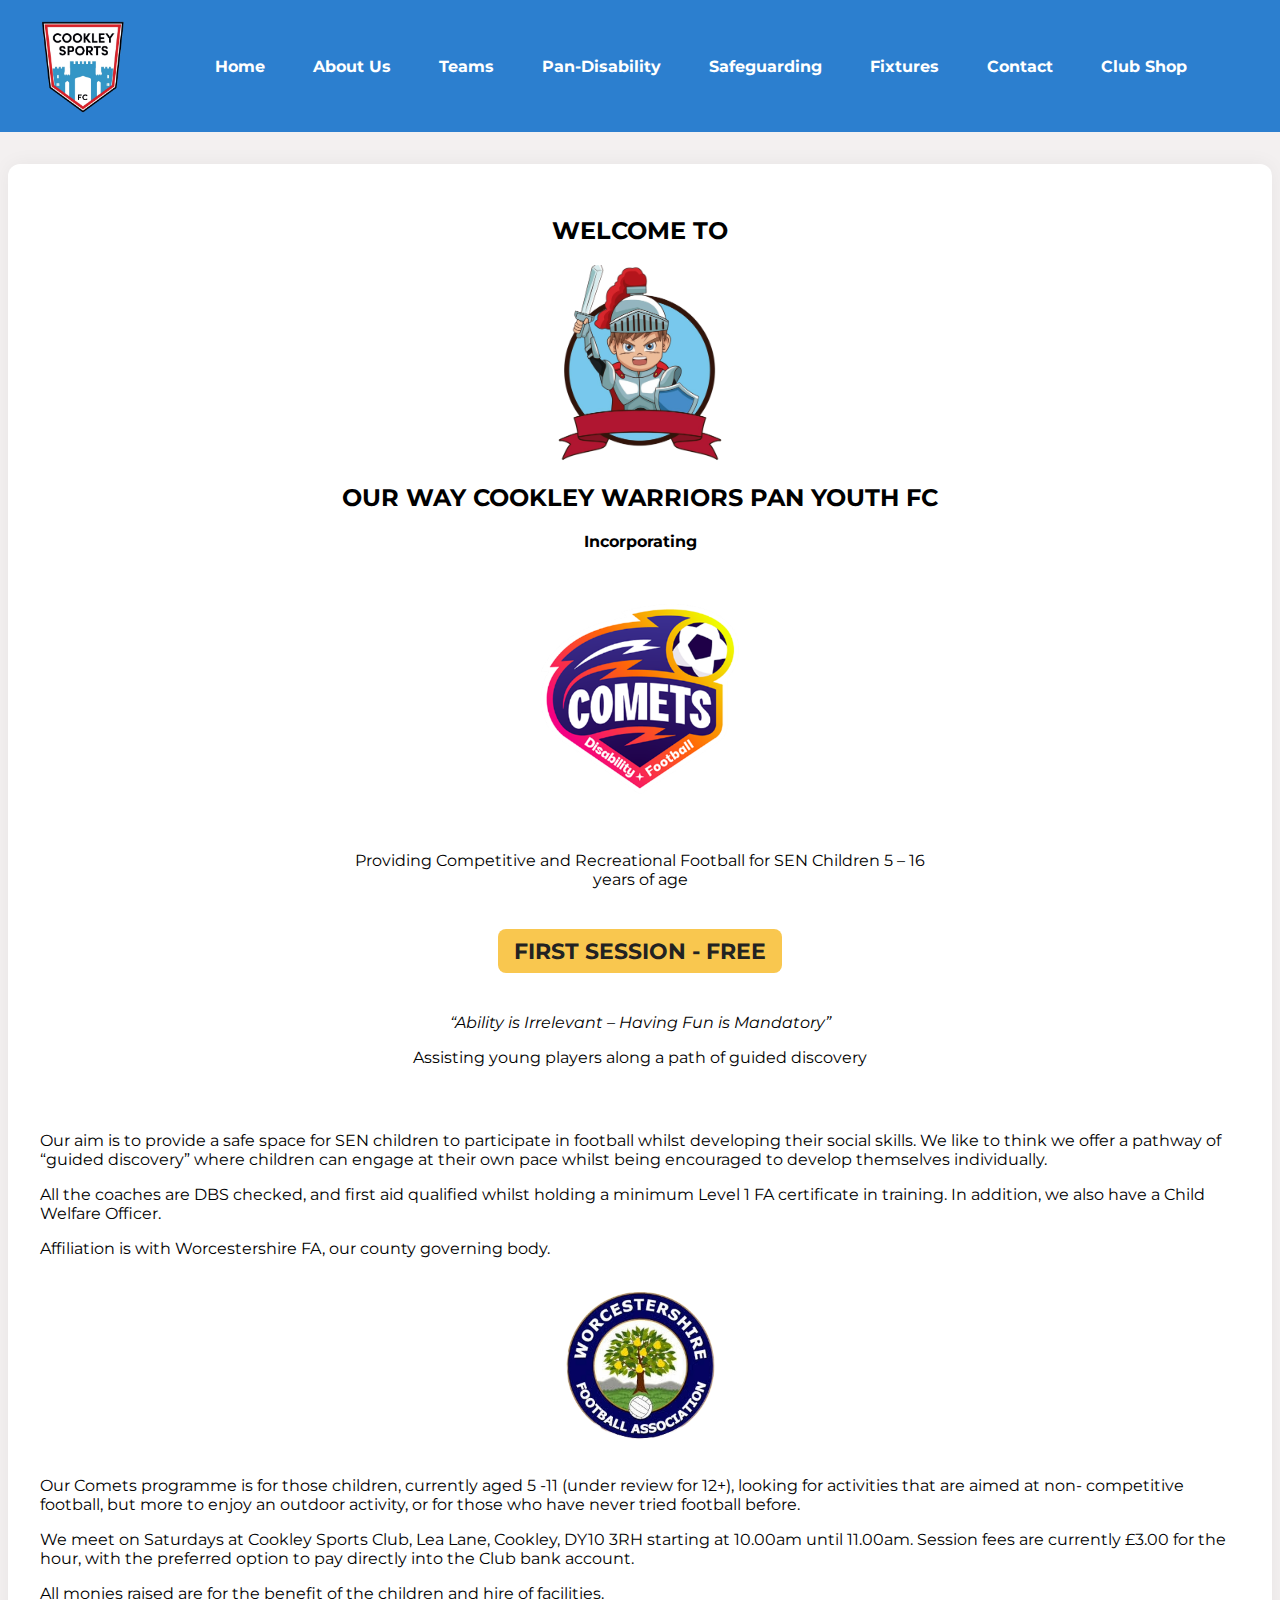
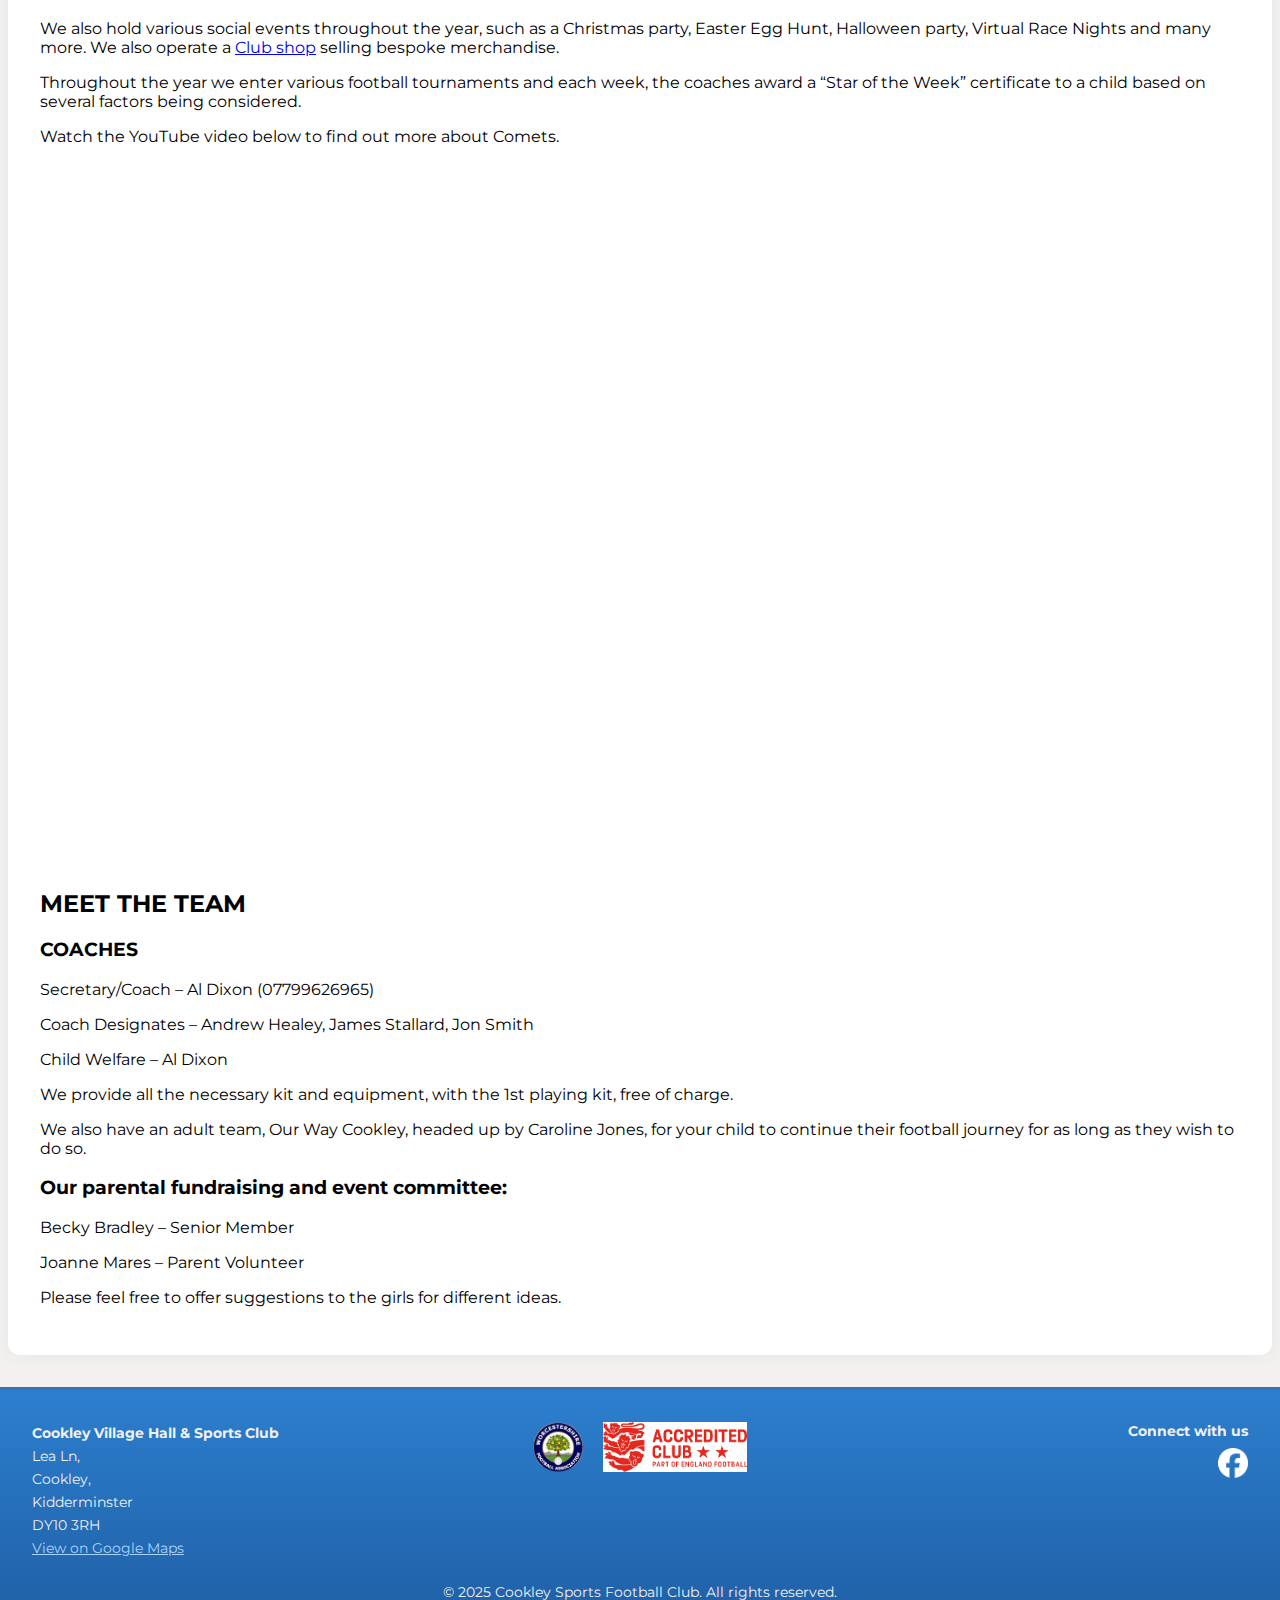
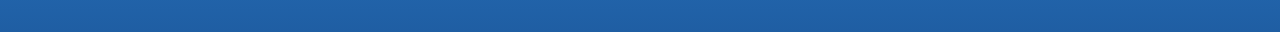
<file: pan-disability/index.html>
<!DOCTYPE html>
<html lang="en">

<head>
  <meta charset="UTF-8" />
  <meta name="viewport" content="width=device-width, initial-scale=1" />
  <title>Our Way Cookley Warriors PAN Youth FC – Cookley Sports FC</title>
  <link href="https://fonts.googleapis.com/css2?family=Montserrat:wght@400;700&display=swap" rel="stylesheet" />
  <link rel="stylesheet" href="/css/styles.css" />

  <!-- Favicon base -->
  <link rel="icon" type="image/x-icon" href="/images/">

  <!-- PNG favicons -->
  <link rel="icon" type="image/png" sizes="32x32" href="/images/favicon-32x32.png">
  <link rel="icon" type="image/png" sizes="16x16" href="/images/favicon-16x16.png">

  <!-- Apple and Android -->
  <link rel="apple-touch-icon" sizes="180x180" href="/images/apple-touch-icon.png">
  <link rel="icon" type="image/png" sizes="192x192" href="/images/android-chrome-192x192.png">
</head>

<body>

  <!-- Header with badge and nav -->
  <header class="site-header">
    <div class="header-content">
      <img src="/images/clubbadgetransparent.png" alt="Cookley Sports FC Badge" class="club-logo" />

      <!-- Hamburger menu toggle for mobile -->
      <input type="checkbox" id="menu-toggle" class="menu-toggle" />
      <label for="menu-toggle" class="menu-icon">
        &#9776; <!-- Unicode hamburger icon -->
      </label>

      <nav class="main-nav">
        <a href="/">Home</a>
        <a href="/#about">About Us</a>

        <div class="dropdown">
          <a href="/#teams">Teams</a>
          <div class="dropdown-content">
            <a href="/teams/u10/villa/">U10 Villa</a>
            <a href="/teams/u11/hornets/">U11 Hornets</a>
          </div>
        </div>

        <a href="/pan-disability/">Pan-Disability</a>
        <a href="/safeguarding/">Safeguarding</a>
        <a href="/#fixtures">Fixtures</a>
        <a href="/#contact">Contact</a>
        <a href="https://cookleysportsfc.mgsportswear.co.uk/" target="_blank" rel="noopener noreferrer">Club Shop</a>
      </nav>
    </div>
  </header>

  <main class="content pan-page-layout">

    <section class="section pan-intro" style="text-align: center; max-width: 600px; margin: 0 auto;">
      <h2>WELCOME TO</h2>
      <img src="/images/Warrior-Logo.gif" alt="Cookley Warriors Logo"
        style="display: block; margin: 1rem auto; max-width: 200px; height: auto;" />
      <h2>OUR WAY COOKLEY WARRIORS PAN YOUTH FC</h2>
      <p><strong>Incorporating</strong></p>
      <a href="https://www.englandfootball.com/play/Disability-Football/Comets" target="_blank"
        rel="noopener noreferrer">
        <img src="/images/comets.png" alt="Comets Logo" style="max-width: 250px; height: auto; margin: 1rem auto;" />
      </a>
      <p>Providing Competitive and Recreational Football for SEN Children 5 – 16 years of age</p>
      <p
        style="font-size: 1.4rem; font-weight: 700; background-color: #f9c74f; color: #222; padding: 0.5rem 1rem; border-radius: 8px; display: inline-block; margin: 1.5rem 0;">
        FIRST SESSION - FREE
      </p>
      <blockquote style="font-style: italic; margin: 1rem 0;">“Ability is Irrelevant – Having Fun is Mandatory”
      </blockquote>
      <p>Assisting young players along a path of guided discovery</p>
    </section>



    <section class="section pan-description">
      <p style="text-align: center;">

      </p>

      <p>Our aim is to provide a safe space for SEN children to participate in football whilst developing their social
        skills. We like to think we offer a pathway of “guided discovery” where children can engage at their own pace
        whilst being encouraged to develop themselves individually.</p>

      <p>All the coaches are DBS checked, and first aid qualified whilst holding a minimum Level 1 FA certificate in
        training. In addition, we also have a Child Welfare Officer.</p>

      <p>Affiliation is with Worcestershire FA, our county governing body.</p>
      <p style="text-align: center;">
        <img src="/images/worcesterfalogo.png" alt="Worcestershire FA Logo"
          style="max-width: 150px; height: auto; margin: 1rem auto;" />
      </p>

      <p>Our Comets programme is for those children, currently aged 5 -11 (under review for 12+), looking for activities
        that are aimed at non- competitive football, but more to enjoy an outdoor activity, or for those who have never
        tried football before.</p>

      <p>We meet on Saturdays at Cookley Sports Club, Lea Lane, Cookley, DY10 3RH starting at 10.00am until 11.00am.
        Session fees are currently £3.00 for the hour, with the preferred option to pay directly into the Club bank
        account.</p>

      <p>All monies raised are for the benefit of the children and hire of facilities.</p>

      <p>We also hold various social events throughout the year, such as a Christmas party, Easter Egg Hunt, Halloween
        party, Virtual Race Nights and many more. We also operate a
        <a href="https://cookleysportsfc.mgsportswear.co.uk/" target="_blank" rel="noopener noreferrer">Club shop</a>
        selling bespoke merchandise.
      </p>

      <p>Throughout the year we enter various football tournaments and each week, the coaches award a “Star of the Week”
        certificate to a child based on several factors being considered.</p>

      <p>Watch the YouTube video below to find out more about Comets.</p>

      <div
        style="position: relative; padding-bottom: 56.25%; height: 0; overflow: hidden; max-width: 100%; margin: 0 auto;">
        <iframe src="https://www.youtube.com/embed/XDrYmK62Dts" title="Blast off with Comets"
          style="position: absolute; top: 0; left: 0; width: 100%; height: 100%; border: none;"
          allow="accelerometer; autoplay; clipboard-write; encrypted-media; gyroscope; picture-in-picture"
          allowfullscreen>
        </iframe>
      </div>
    </section>


    <section class="section pan-team">
      <h2>MEET THE TEAM</h2>
      <div class="team-fundraising-container">
        <div class="meet-the-team">
          <h3>COACHES</h3>
          <p>Secretary/Coach – Al Dixon (07799626965)</p>
          <p>Coach Designates – Andrew Healey, James Stallard, Jon Smith</p>
          <p>Child Welfare – Al Dixon</p>
          <p>We provide all the necessary kit and equipment, with the 1st playing kit, free of charge.</p>
          <p>We also have an adult team, Our Way Cookley, headed up by Caroline Jones, for your child to continue their
            football journey for as long as they wish to do so.</p>
        </div>

        <div class="fundraising-committee">
          <h3>Our parental fundraising and event committee:</h3>
          <p>Becky Bradley – Senior Member</p>
          <p>Joanne Mares – Parent Volunteer</p>
          <p>Please feel free to offer suggestions to the girls for different ideas.</p>
        </div>
      </div>
    </section>

  </main>

  <footer>
    <div class="footer-row">
      <div class="footer-left">
        <address>
          <strong>Cookley Village Hall & Sports Club</strong><br />
          Lea Ln,<br />
          Cookley,<br />
          Kidderminster<br />
          DY10 3RH<br />
          <a href="https://www.google.com/maps/place/COOKLEY+VILLAGE+HALL+%26+SPORTS+CLUB" target="_blank">View on
            Google Maps</a>
        </address>
      </div>
      <div class="footer-center">
        <a href="#"><img src="/images/worcesterfalogo.png" alt="Worcester FA Logo" /></a>
        <a href="#"><img src="/images/2staraccred.png" alt="FA Accreditation" /></a>
      </div>
      <div class="footer-right">
        <span>Connect with us</span>
        <a href="https://www.facebook.com/CookleySportsFootballClub/" target="_blank">
          <img src="/images/Facebook_Logo_Secondary.png" alt="Facebook Icon" />
        </a>
      </div>
    </div>
    <div class="footer-bottom" style="text-align: center;">
      &copy; 2025 Cookley Sports Football Club. All rights reserved.
    </div>
  </footer>

  <script>
    document.addEventListener('DOMContentLoaded', () => {
      // Toggle dropdowns on mobile
      document.querySelectorAll('.dropdown > a').forEach(link => {
        link.addEventListener('click', e => {
          if (window.innerWidth < 768) {
            e.preventDefault();
            const dropdown = link.parentElement;

            // Close other open dropdowns
            document.querySelectorAll('.dropdown').forEach(d => {
              if (d !== dropdown) d.classList.remove('open');
            });

            // Toggle this one
            dropdown.classList.toggle('open');
          }
        });
      });

      // Close dropdown if clicking outside
      document.addEventListener('click', e => {
        if (window.innerWidth < 768 && !e.target.closest('.dropdown')) {
          document.querySelectorAll('.dropdown.open').forEach(dropdown => {
            dropdown.classList.remove('open');
          });
        }
      });
    });
  </script>


</body>

</html>
</file>
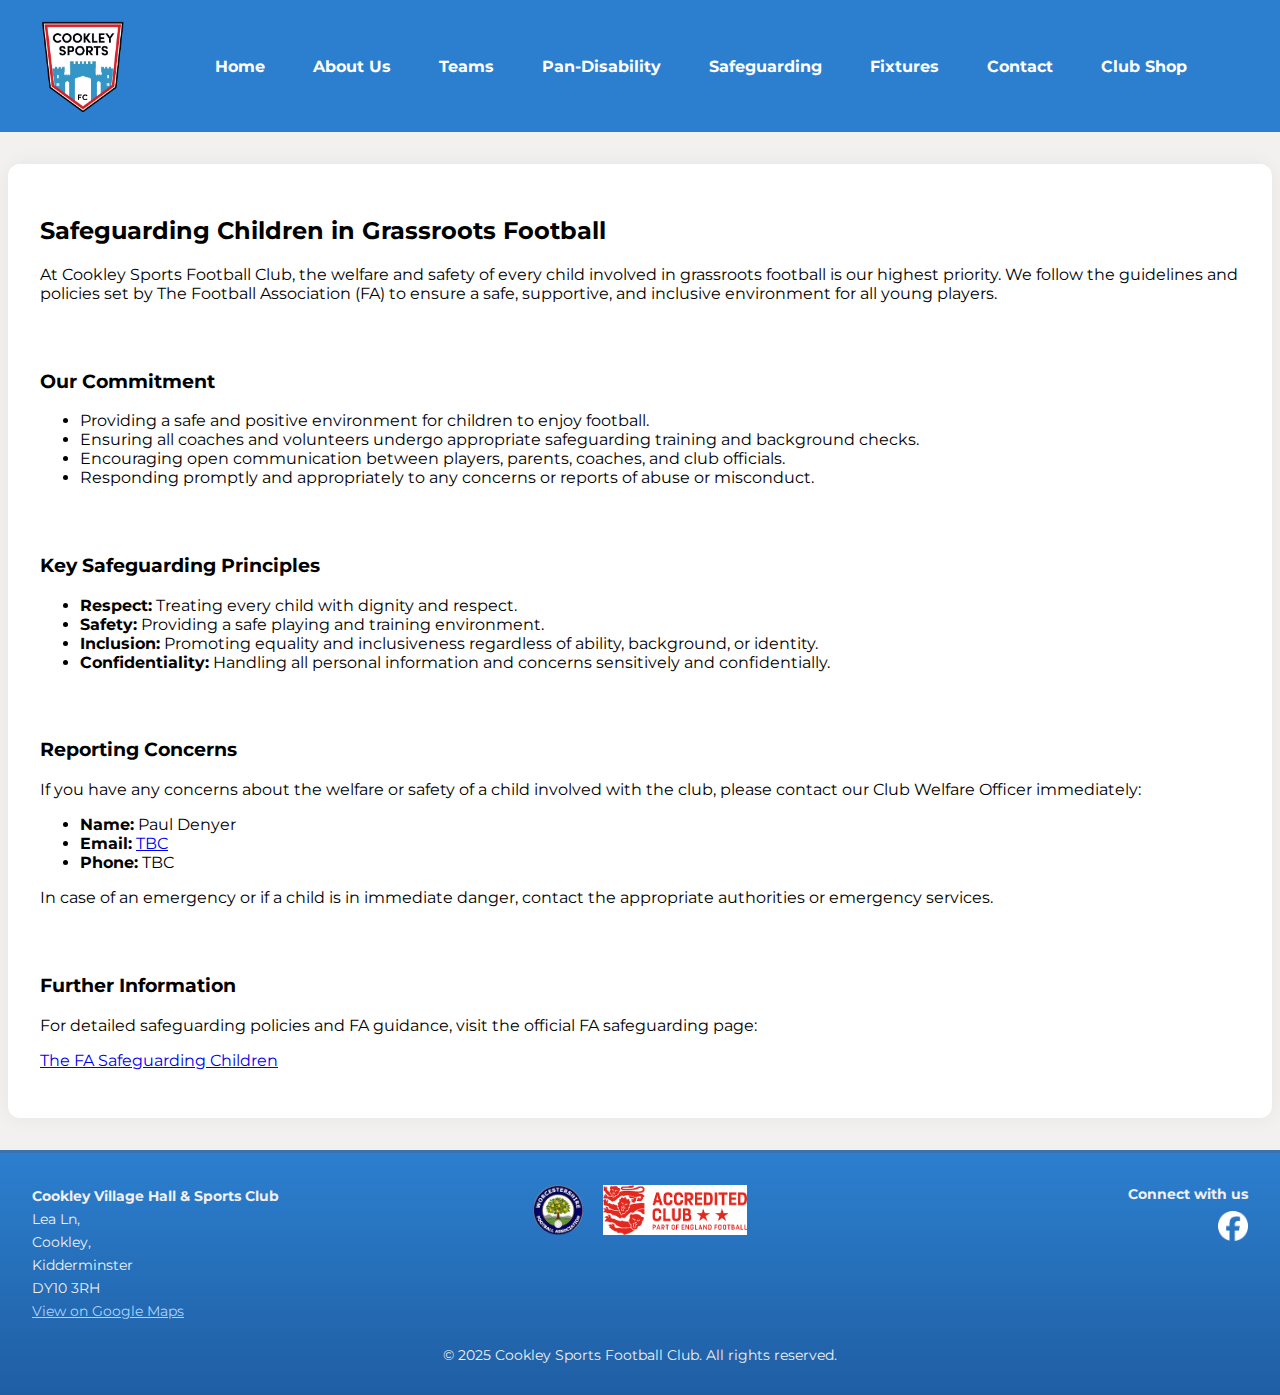
<file: safeguarding/index.html>
<!DOCTYPE html>
<html lang="en">

<head>
  <meta charset="UTF-8" />
  <meta name="viewport" content="width=device-width, initial-scale=1" />
  <title>Safeguarding – Cookley Sports FC</title>
  <link href="https://fonts.googleapis.com/css2?family=Montserrat:wght@400;700&display=swap" rel="stylesheet" />
  <link rel="stylesheet" href="/css/styles.css" />

  <!-- Favicon base -->
  <link rel="icon" type="image/x-icon" href="/images/">

  <!-- PNG favicons -->
  <link rel="icon" type="image/png" sizes="32x32" href="/images/favicon-32x32.png">
  <link rel="icon" type="image/png" sizes="16x16" href="/images/favicon-16x16.png">

  <!-- Apple and Android -->
  <link rel="apple-touch-icon" sizes="180x180" href="/images/apple-touch-icon.png">
  <link rel="icon" type="image/png" sizes="192x192" href="/images/android-chrome-192x192.png">
</head>

<body>

  <!-- Header with badge and nav -->
  <header class="site-header">
    <div class="header-content">
      <img src="/images/clubbadgetransparent.png" alt="Cookley Sports FC Badge" class="club-logo" />
      <nav class="main-nav">
        <a href="/">Home</a>
        <a href="/#about">About Us</a>
        <div class="dropdown">
          <a href="/#teams">Teams</a>
          <div class="dropdown-content">
            <a href="/teams/u10/villa/">U10 Villa</a>
            <a href="/teams/u11/hornets/">U11 Hornets</a>
          </div>
        </div>
        <a href="/pan-disability/">Pan-Disability</a>
        <a href="/safeguarding/">Safeguarding</a>
        <a href="/#fixtures">Fixtures</a>
        <a href="/#contact">Contact</a>
        <a href="https://cookleysportsfc.mgsportswear.co.uk/" target="_blank" rel="noopener noreferrer">Club Shop</a>
      </nav>
    </div>
  </header>
  <main class="content team-page-layout">
    <section class="section">
      <h2>Safeguarding Children in Grassroots Football</h2>
      <p>At Cookley Sports Football Club, the welfare and safety of every child involved in grassroots football is our
        highest priority. We follow the guidelines and policies set by The Football Association (FA) to ensure a safe,
        supportive, and inclusive environment for all young players.</p>
    </section>

    <section class="section">
      <h3>Our Commitment</h3>
      <ul>
        <li>Providing a safe and positive environment for children to enjoy football.</li>
        <li>Ensuring all coaches and volunteers undergo appropriate safeguarding training and background checks.</li>
        <li>Encouraging open communication between players, parents, coaches, and club officials.</li>
        <li>Responding promptly and appropriately to any concerns or reports of abuse or misconduct.</li>
      </ul>
    </section>

    <section class="section">
      <h3>Key Safeguarding Principles</h3>
      <ul>
        <li><strong>Respect:</strong> Treating every child with dignity and respect.</li>
        <li><strong>Safety:</strong> Providing a safe playing and training environment.</li>
        <li><strong>Inclusion:</strong> Promoting equality and inclusiveness regardless of ability, background, or
          identity.</li>
        <li><strong>Confidentiality:</strong> Handling all personal information and concerns sensitively and
          confidentially.</li>
      </ul>
    </section>

    <section class="section">
      <h3>Reporting Concerns</h3>
      <p>If you have any concerns about the welfare or safety of a child involved with the club, please contact our Club
        Welfare Officer immediately:</p>
      <ul>
        <li><strong>Name:</strong> Paul Denyer</li>
        <li><strong>Email:</strong> <a href="mailto:tbc">TBC</a></li>
        <li><strong>Phone:</strong> TBC</li>
      </ul>
      <p>In case of an emergency or if a child is in immediate danger, contact the appropriate authorities or emergency
        services.</p>
    </section>

    <section class="section">
      <h3>Further Information</h3>
      <p>For detailed safeguarding policies and FA guidance, visit the official FA safeguarding page:</p>
      <p><a href="https://www.thefa.com/football-rules-governance/safeguarding" target="_blank"
          rel="noopener noreferrer">The FA Safeguarding Children</a></p>
    </section>
  </main>

  <footer>
    <div class="footer-row">
      <div class="footer-left">
        <address>
          <strong>Cookley Village Hall & Sports Club</strong><br />
          Lea Ln,<br />
          Cookley,<br />
          Kidderminster<br />
          DY10 3RH<br />
          <a href="https://www.google.com/maps/place/COOKLEY+VILLAGE+HALL+%26+SPORTS+CLUB" target="_blank">View on
            Google Maps</a>
        </address>
      </div>
      <div class="footer-center">
        <a href="#"><img src="/images/worcesterfalogo.png" alt="Worcester FA Logo" /></a>
        <a href="#"><img src="/images/2staraccred.png" alt="FA Accreditation" /></a>
      </div>
      <div class="footer-right">
        <span>Connect with us</span>
        <a href="https://www.facebook.com/CookleySportsFootballClub/" target="_blank">
          <img src="/images/Facebook_Logo_Secondary.png" alt="Facebook Icon" />
        </a>
      </div>
    </div>
    <div class="footer-bottom">
      &copy; 2025 Cookley Sports Football Club. All rights reserved.
    </div>
  </footer>

</body>

</html>
</file>
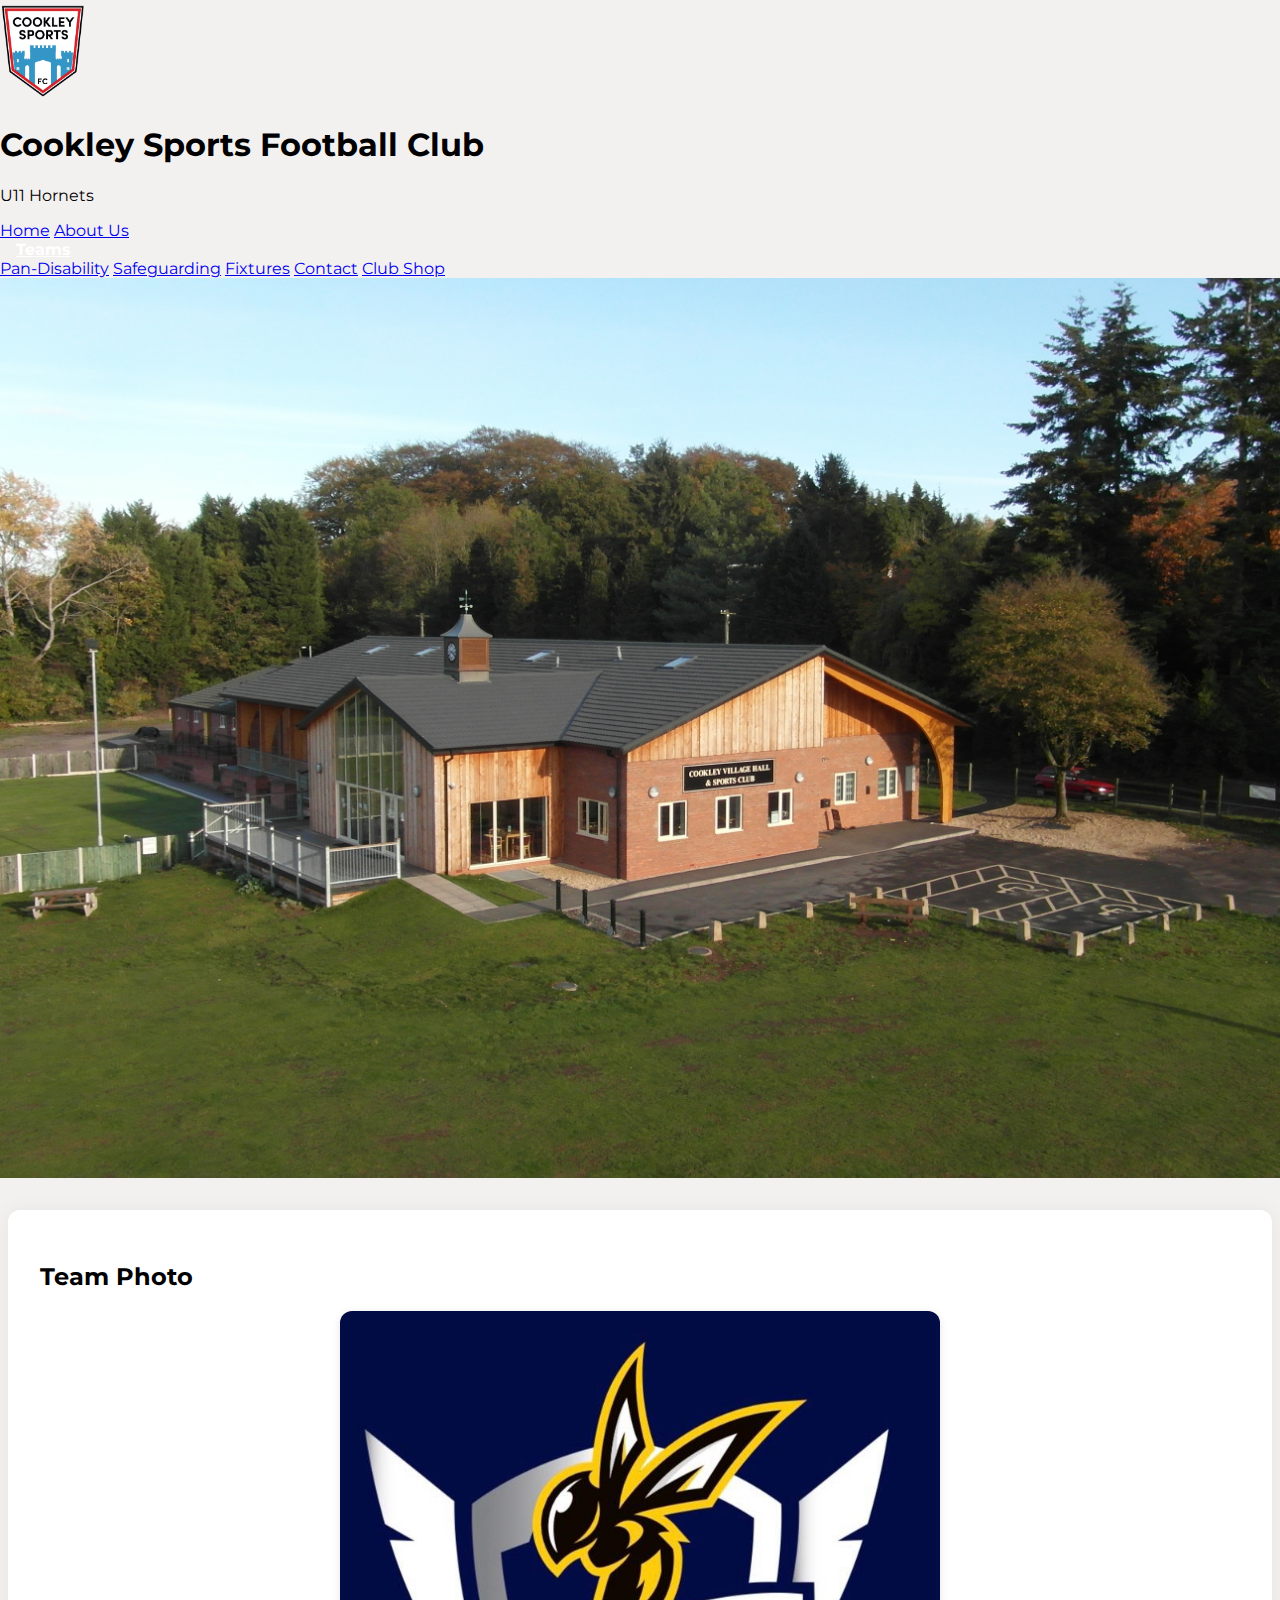
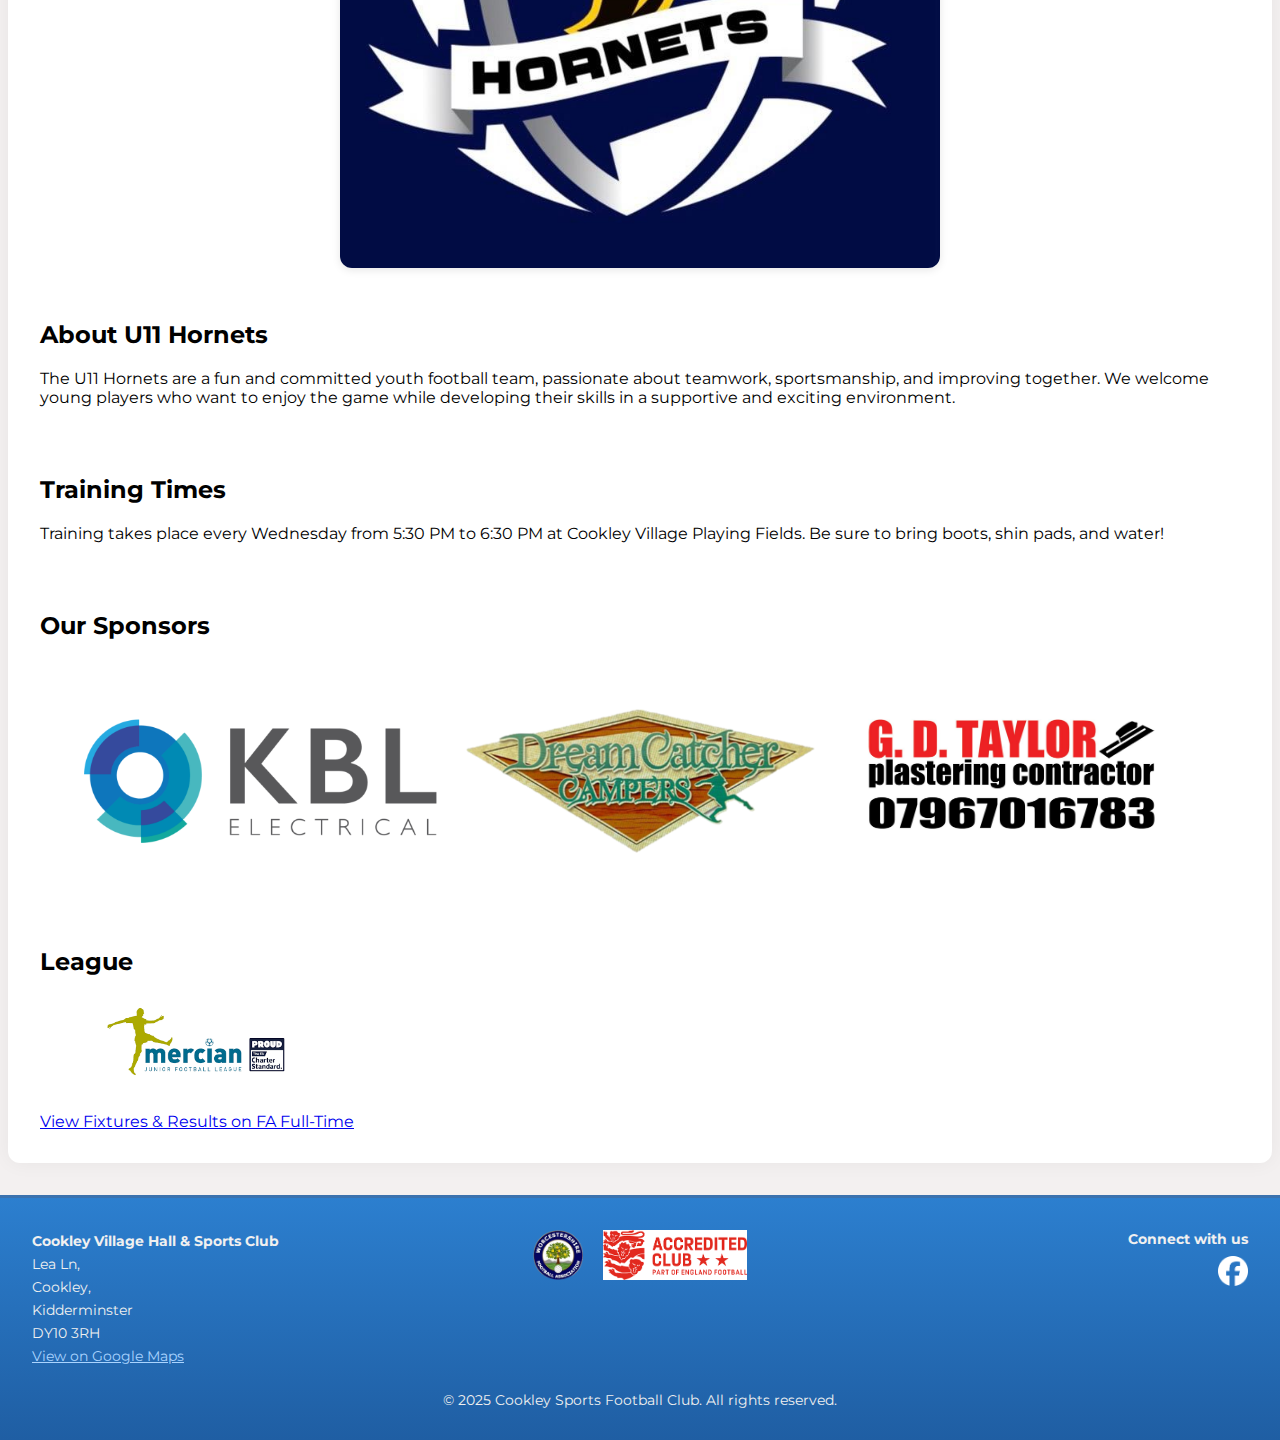
<file: teams/u11/hornets/index.html>
<!DOCTYPE html>
<html lang="en">

<head>
  <meta charset="UTF-8" />
  <meta name="viewport" content="width=device-width, initial-scale=1" />
  <title>U11 Hornets – Cookley Sports FC</title>
  <link href="https://fonts.googleapis.com/css2?family=Montserrat:wght@400;700&display=swap" rel="stylesheet" />
  <link rel="stylesheet" href="/css/styles.css" />

  <!-- Favicon base -->
  <link rel="icon" type="/image/x-icon" href="/images/">

  <!-- PNG favicons -->
  <link rel="icon" type="image/png" sizes="32x32" href="/images/favicon-32x32.png">
  <link rel="icon" type="image/png" sizes="16x16" href="/images/favicon-16x16.png">

  <!-- Apple and Android -->
  <link rel="apple-touch-icon" sizes="180x180" href="/images/apple-touch-icon.png">
  <link rel="icon" type="image/png" sizes="192x192" href="/images/android-chrome-192x192.png">
</head>

<body>

  <header>
    <img src="/images/clubbadgetransparent.png" alt="Cookley Sports FC Badge" class="club-logo" />
    <div class="header-text">
      <h1>Cookley Sports Football Club</h1>
      <p>U11 Hornets</p>
    </div>
  </header>



  <nav>
    <a href="/">Home</a>
    <a href="/#about">About Us</a>

    <div class="dropdown">
      <a href="/#teams">Teams</a>
      <div class="dropdown-content">
        <!-- Updated clean URLs -->
        <a href="/teams/u10/villa/">U10 Villa</a>
        <a href="/teams/u11/hornets/">U11 Hornets</a>
      </div>
    </div>

    <!-- More updated clean URLs -->
    <a href="/pan-disability/">Pan-Disability</a>
    <a href="/safeguarding/">Safeguarding</a>

    <a href="/#fixtures">Fixtures</a>
    <a href="/#contact">Contact</a>
    <a href="https://cookleysportsfc.mgsportswear.co.uk/" target="_blank" rel="noopener noreferrer">Club Shop</a>
  </nav>

  <img src="/images/clubhouse.jpg" alt="Clubhouse Banner" class="banner-image" />

  <main class="content team-page-layout">
    <section class="section team-photo">
      <h2>Team Photo</h2>
      <img src="/images/hornets-badge.png" alt="U11 Hornets Team Photo" />
    </section>

    <section class="section">
      <h2>About U11 Hornets</h2>
      <p>The U11 Hornets are a fun and committed youth football team, passionate about teamwork, sportsmanship, and
        improving together. We welcome young players who want to enjoy the game while developing their skills in a
        supportive and exciting environment.</p>
    </section>

    <section class="section">
      <h2>Training Times</h2>
      <p>Training takes place every Wednesday from 5:30 PM to 6:30 PM at Cookley Village Playing Fields. Be sure to
        bring boots, shin pads, and water!</p>
    </section>

    <section class="section">
      <h2>Our Sponsors</h2>
      <div class="sponsors">
        <a href="https://kblelectrical.co.uk/" target="_blank" rel="noopener noreferrer"
          title="KBL Electrical Sponsor Website">
          <img src="/images/KBL_highres-1024x376.png" alt="KBL Electrical Sponsor Logo">
        </a>
        <a href="https://www.dreamcatchercampers.co.uk/" target="_blank" rel="noopener noreferrer"
          title="Dreamcatcher Campers Sponsor Website">
          <img src="/images/dreamcatcherlogo.png" alt="Dreamcatcher Campers Sponsor Logo">
        </a>
        <a href="https://www.facebook.com/gdtaylorplastering" target="_blank" rel="noopener noreferrer"
          title="Gary Taylor Plastering Sponsor Website">
          <img src="/images/garyplastering.png" alt="Gary Taylor Plastering Sponsor Logo" />
        </a>
      </div>
    </section>

    <section class="section">
      <h2>League</h2>
      <img src="/images/mercianlogo.png" alt="Mercian Junior League Logo"
        style="max-height: 100px; margin: 0 auto 1rem; display: block;" />
      <div style="text-align: center;">
        <a href="https://fulltime.thefa.com/index.html?selectedSeason=858361714&selectedFixtureGroupAgeGroup=0&selectedDivision=191111708&selectedCompetition=0"
          target="_blank" rel="noopener noreferrer" style="text-decoration: underline;">
          View Fixtures & Results on FA Full-Time
        </a>
      </div>
    </section>

  </main>

  <footer>
    <div class="footer-row">
      <div class="footer-left">
        <address>
          <strong>Cookley Village Hall & Sports Club</strong><br />
          Lea Ln,<br />
          Cookley,<br />
          Kidderminster<br />
          DY10 3RH<br />
          <a href="https://www.google.com/maps/place/COOKLEY+VILLAGE+HALL+%26+SPORTS+CLUB" target="_blank">View on
            Google Maps</a>
        </address>
      </div>
      <div class="footer-center">
        <a href="#"><img src="/images/worcesterfalogo.png" alt="Worcester FA Logo" /></a>
        <a href="#"><img src="/images/2staraccred.png" alt="FA Accreditation" /></a>
      </div>
      <div class="footer-right">
        <span>Connect with us</span>
        <a href="https://www.facebook.com/CookleySportsFootballClub/" target="_blank">
          <img src="/images/Facebook_Logo_Secondary.png" alt="Facebook Icon" />
        </a>
      </div>
    </div>
    <div class="footer-bottom">
      &copy; 2025 Cookley Sports Football Club. All rights reserved.
    </div>
  </footer>

</body>

</html>
</file>
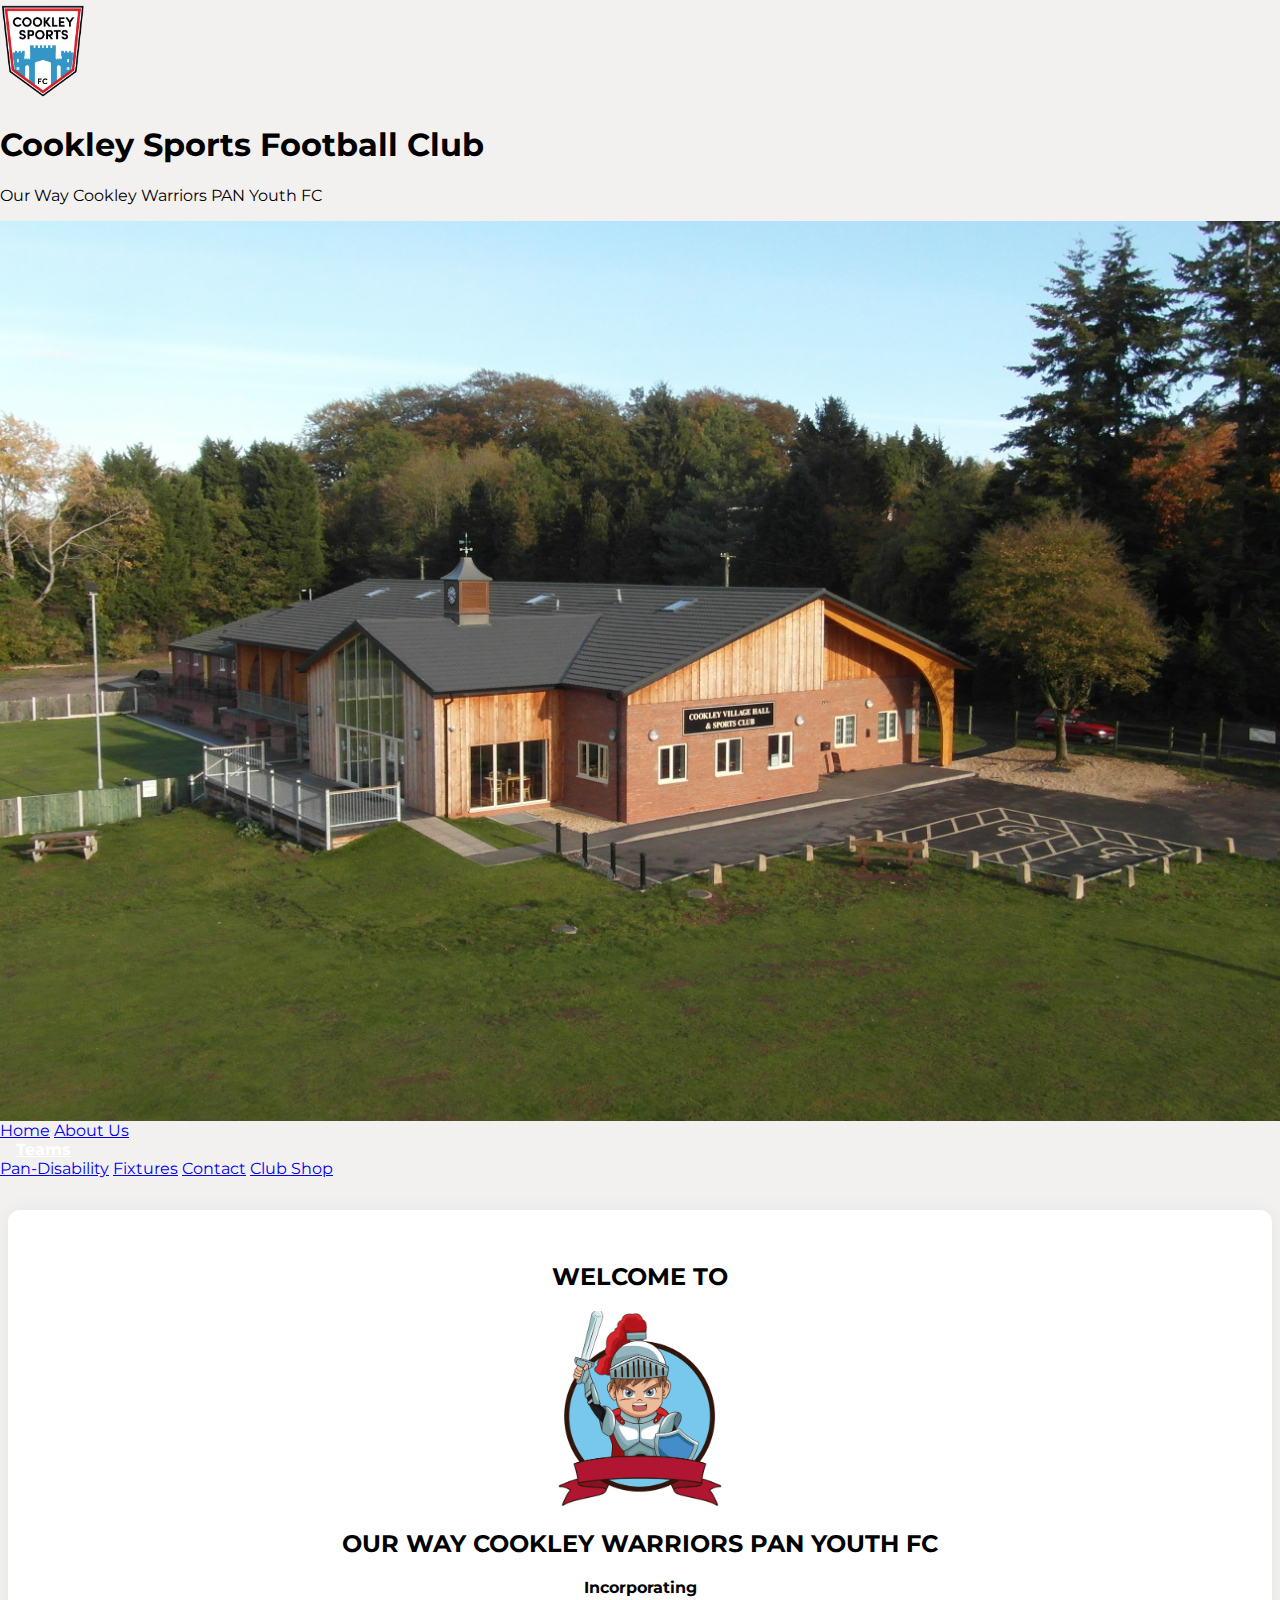
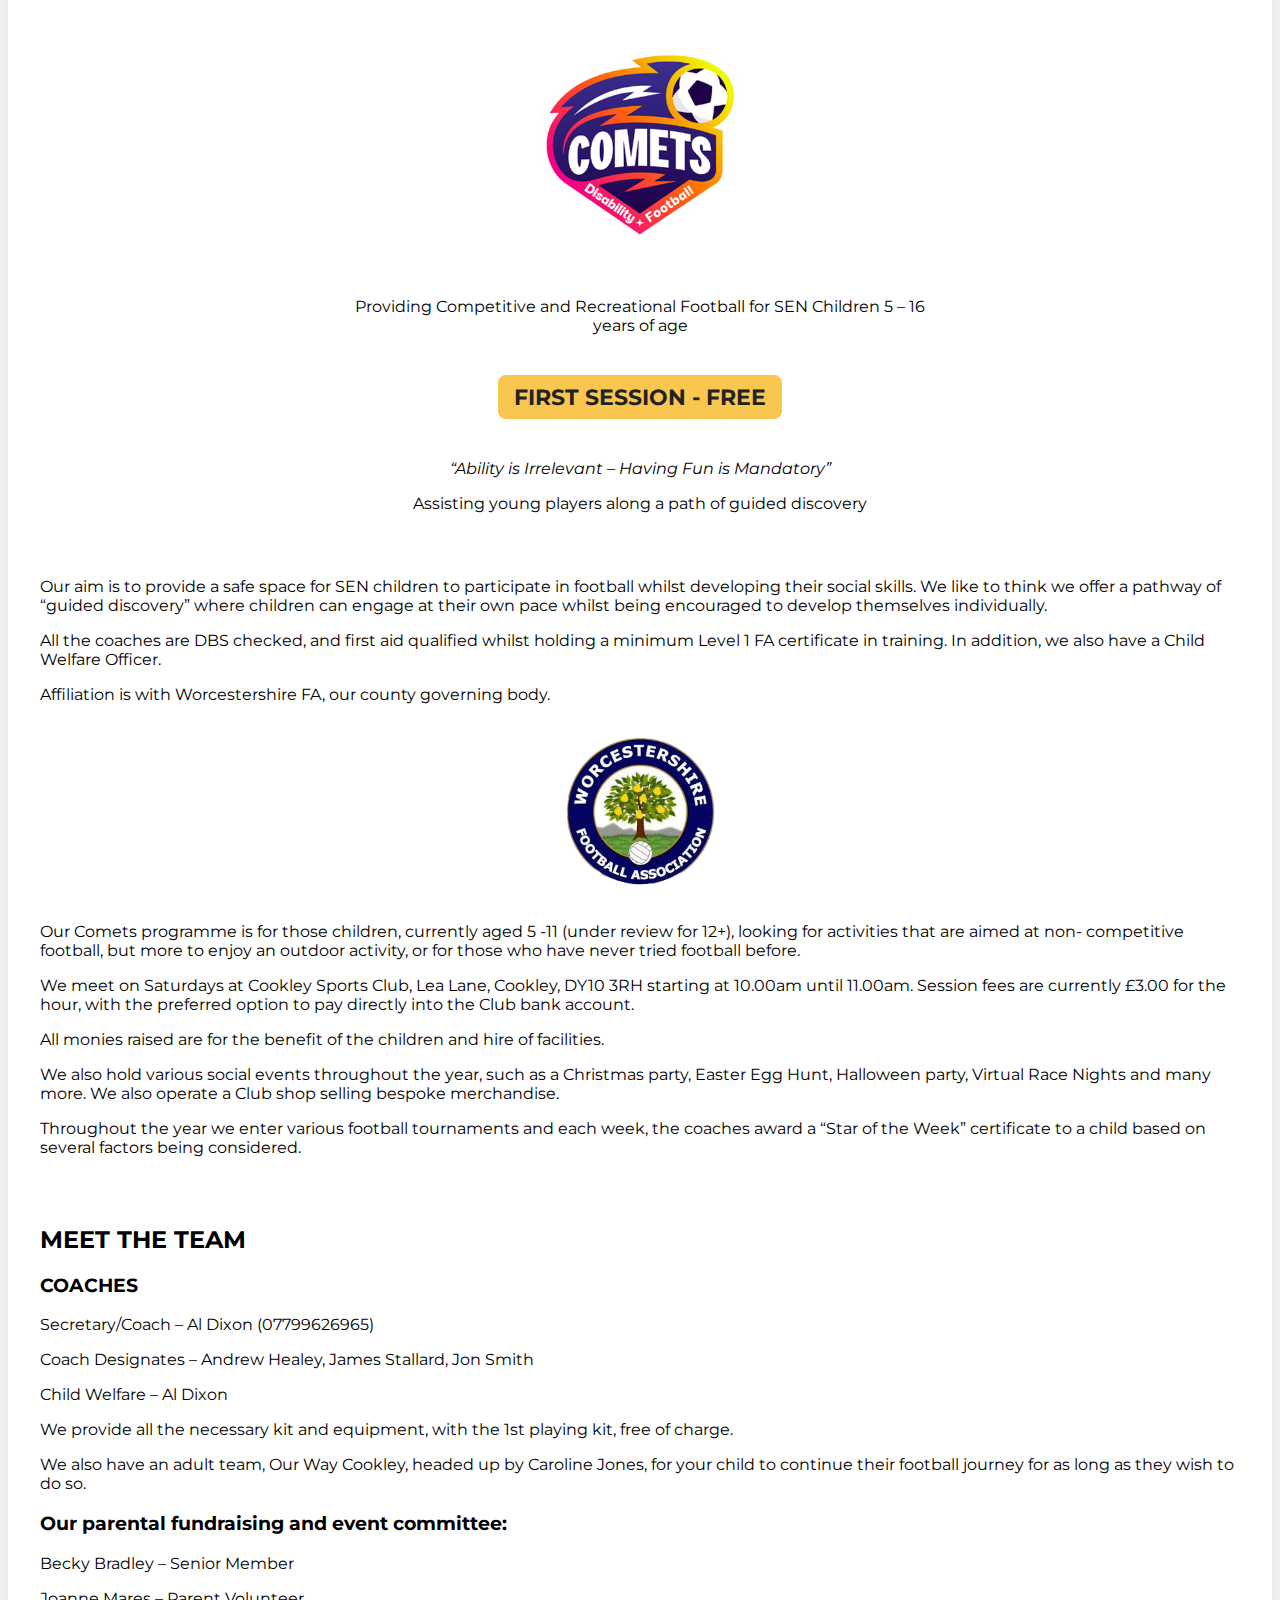
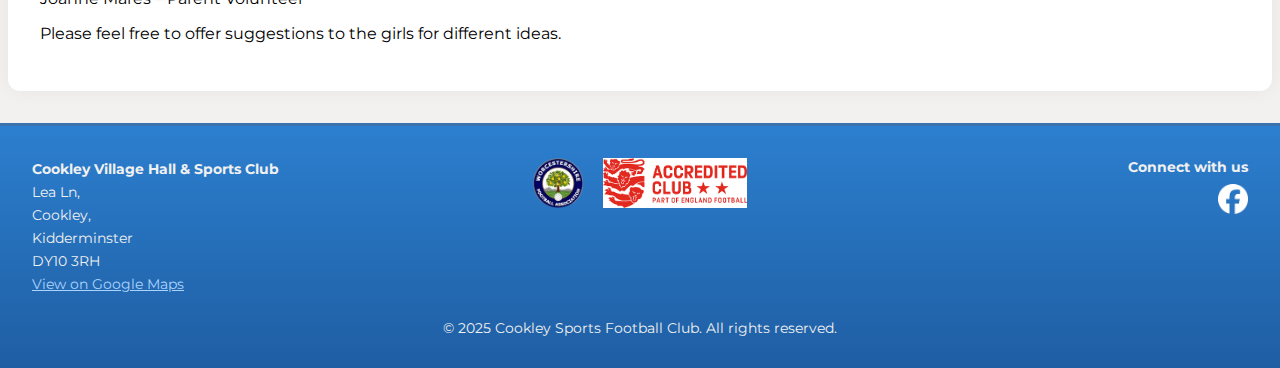
<file: pan-disability.html>
<!DOCTYPE html>
<html lang="en">
<head>
  <meta charset="UTF-8" />
  <meta name="viewport" content="width=device-width, initial-scale=1" />
  <title>Our Way Cookley Warriors PAN Youth FC – Cookley Sports FC</title>
  <link href="https://fonts.googleapis.com/css2?family=Montserrat:wght@400;700&display=swap" rel="stylesheet" />
  <link rel="stylesheet" href="css/styles.css" />
</head>
<body>

<header>
  <img src="images/clubbadgetransparent.png" alt="Cookley Sports FC Badge" class="club-logo" />
  <div class="header-text">
    <h1>Cookley Sports Football Club</h1>
    <p>Our Way Cookley Warriors PAN Youth FC</p>
  </div>
</header>

<img src="images/clubhouse.jpg" alt="Clubhouse Banner" class="banner-image" />

<nav>
  <a href="index.html">Home</a>
  <a href="index.html#about">About Us</a>
  
  <div class="dropdown">
    <a href="index.html#teams">Teams</a>
    <div class="dropdown-content">
      <a href="u10-villa.html">U10 Villa</a>
      <a href="u11-hornets.html">U11 Hornets</a>
    </div>
  </div>

  <a href="pan-disability.html">Pan-Disability</a>

  <a href="index.html#fixtures">Fixtures</a>
  <a href="index.html#contact">Contact</a>
  <a href="https://cookleysportsfc.mgsportswear.co.uk/" target="_blank">Club Shop</a>
</nav>

<main class="content pan-page-layout">

<section class="section pan-intro" style="text-align: center; max-width: 600px; margin: 0 auto;">
  <h2>WELCOME TO</h2>
  <img src="images/Warrior-Logo.gif" alt="Cookley Warriors Logo" style="display: block; margin: 1rem auto; max-width: 200px; height: auto;" />
  <h2>OUR WAY COOKLEY WARRIORS PAN YOUTH FC</h2>
  <p><strong>Incorporating</strong></p>
  <a href="https://www.englandfootball.com/play/Disability-Football/Comets" target="_blank" rel="noopener noreferrer">
    <img src="images/comets.png" alt="Comets Logo" style="max-width: 250px; height: auto; margin: 1rem auto;" />
  </a>
  <p>Providing Competitive and Recreational Football for SEN Children 5 – 16 years of age</p>
  <p style="font-size: 1.4rem; font-weight: 700; background-color: #f9c74f; color: #222; padding: 0.5rem 1rem; border-radius: 8px; display: inline-block; margin: 1.5rem 0;">
  FIRST SESSION - FREE
</p>
  <blockquote style="font-style: italic; margin: 1rem 0;">“Ability is Irrelevant – Having Fun is Mandatory”</blockquote>
  <p>Assisting young players along a path of guided discovery</p>
</section>



  <section class="section pan-description">
    <p style="text-align: center;">
      
    </p>

    <p>Our aim is to provide a safe space for SEN children to participate in football whilst developing their social skills. We like to think we offer a pathway of “guided discovery” where children can engage at their own pace whilst being encouraged to develop themselves individually.</p>

    <p>All the coaches are DBS checked, and first aid qualified whilst holding a minimum Level 1 FA certificate in training. In addition, we also have a Child Welfare Officer.</p>

    <p>Affiliation is with Worcestershire FA, our county governing body.</p>
    <p style="text-align: center;">
      <img src="images/worcesterfalogo.png" alt="Worcestershire FA Logo" style="max-width: 150px; height: auto; margin: 1rem auto;" />
    </p>

    <p>Our Comets programme is for those children, currently aged 5 -11 (under review for 12+), looking for activities that are aimed at non- competitive football, but more to enjoy an outdoor activity, or for those who have never tried football before.</p>

    <p>We meet on Saturdays at Cookley Sports Club, Lea Lane, Cookley, DY10 3RH starting at 10.00am until 11.00am. Session fees are currently £3.00 for the hour, with the preferred option to pay directly into the Club bank account.</p>

    <p>All monies raised are for the benefit of the children and hire of facilities.</p>

    <p>We also hold various social events throughout the year, such as a Christmas party, Easter Egg Hunt, Halloween party, Virtual Race Nights and many more. We also operate a Club shop selling bespoke merchandise.</p>

    <p>Throughout the year we enter various football tournaments and each week, the coaches award a “Star of the Week” certificate to a child based on several factors being considered.</p>
  </section>

  <section class="section pan-team">
    <h2>MEET THE TEAM</h2>
    <div class="team-fundraising-container">
      <div class="meet-the-team">
        <h3>COACHES</h3>
        <p>Secretary/Coach – Al Dixon (07799626965)</p>
        <p>Coach Designates – Andrew Healey, James Stallard, Jon Smith</p>
        <p>Child Welfare – Al Dixon</p>
        <p>We provide all the necessary kit and equipment, with the 1st playing kit, free of charge.</p>
        <p>We also have an adult team, Our Way Cookley, headed up by Caroline Jones, for your child to continue their football journey for as long as they wish to do so.</p>
      </div>

      <div class="fundraising-committee">
        <h3>Our parental fundraising and event committee:</h3>
        <p>Becky Bradley – Senior Member</p>
        <p>Joanne Mares – Parent Volunteer</p>
        <p>Please feel free to offer suggestions to the girls for different ideas.</p>
      </div>
    </div>
  </section>

</main>

<footer>
  <div class="footer-row">
    <div class="footer-left">
      <address>
        <strong>Cookley Village Hall & Sports Club</strong><br />
        Lea Ln,<br />
        Cookley,<br />
        Kidderminster<br />
        DY10 3RH<br />
        <a href="https://www.google.com/maps/place/COOKLEY+VILLAGE+HALL+%26+SPORTS+CLUB" target="_blank">View on Google Maps</a>
      </address>
    </div>
    <div class="footer-center">
      <a href="#"><img src="images/worcesterfalogo.png" alt="Worcester FA Logo" /></a>
      <a href="#"><img src="images/2staraccred.png" alt="FA Accreditation" /></a>
    </div>
    <div class="footer-right">
      <span>Connect with us</span>
      <a href="https://www.facebook.com/CookleySportsFootballClub/" target="_blank">
        <img src="images/Facebook_Logo_Secondary.png" alt="Facebook Icon" />
      </a>
    </div>
  </div>
  <div class="footer-bottom" style="text-align: center;">
    &copy; 2025 Cookley Sports Football Club. All rights reserved.
  </div>
</footer>

</body>
</html>
</file>
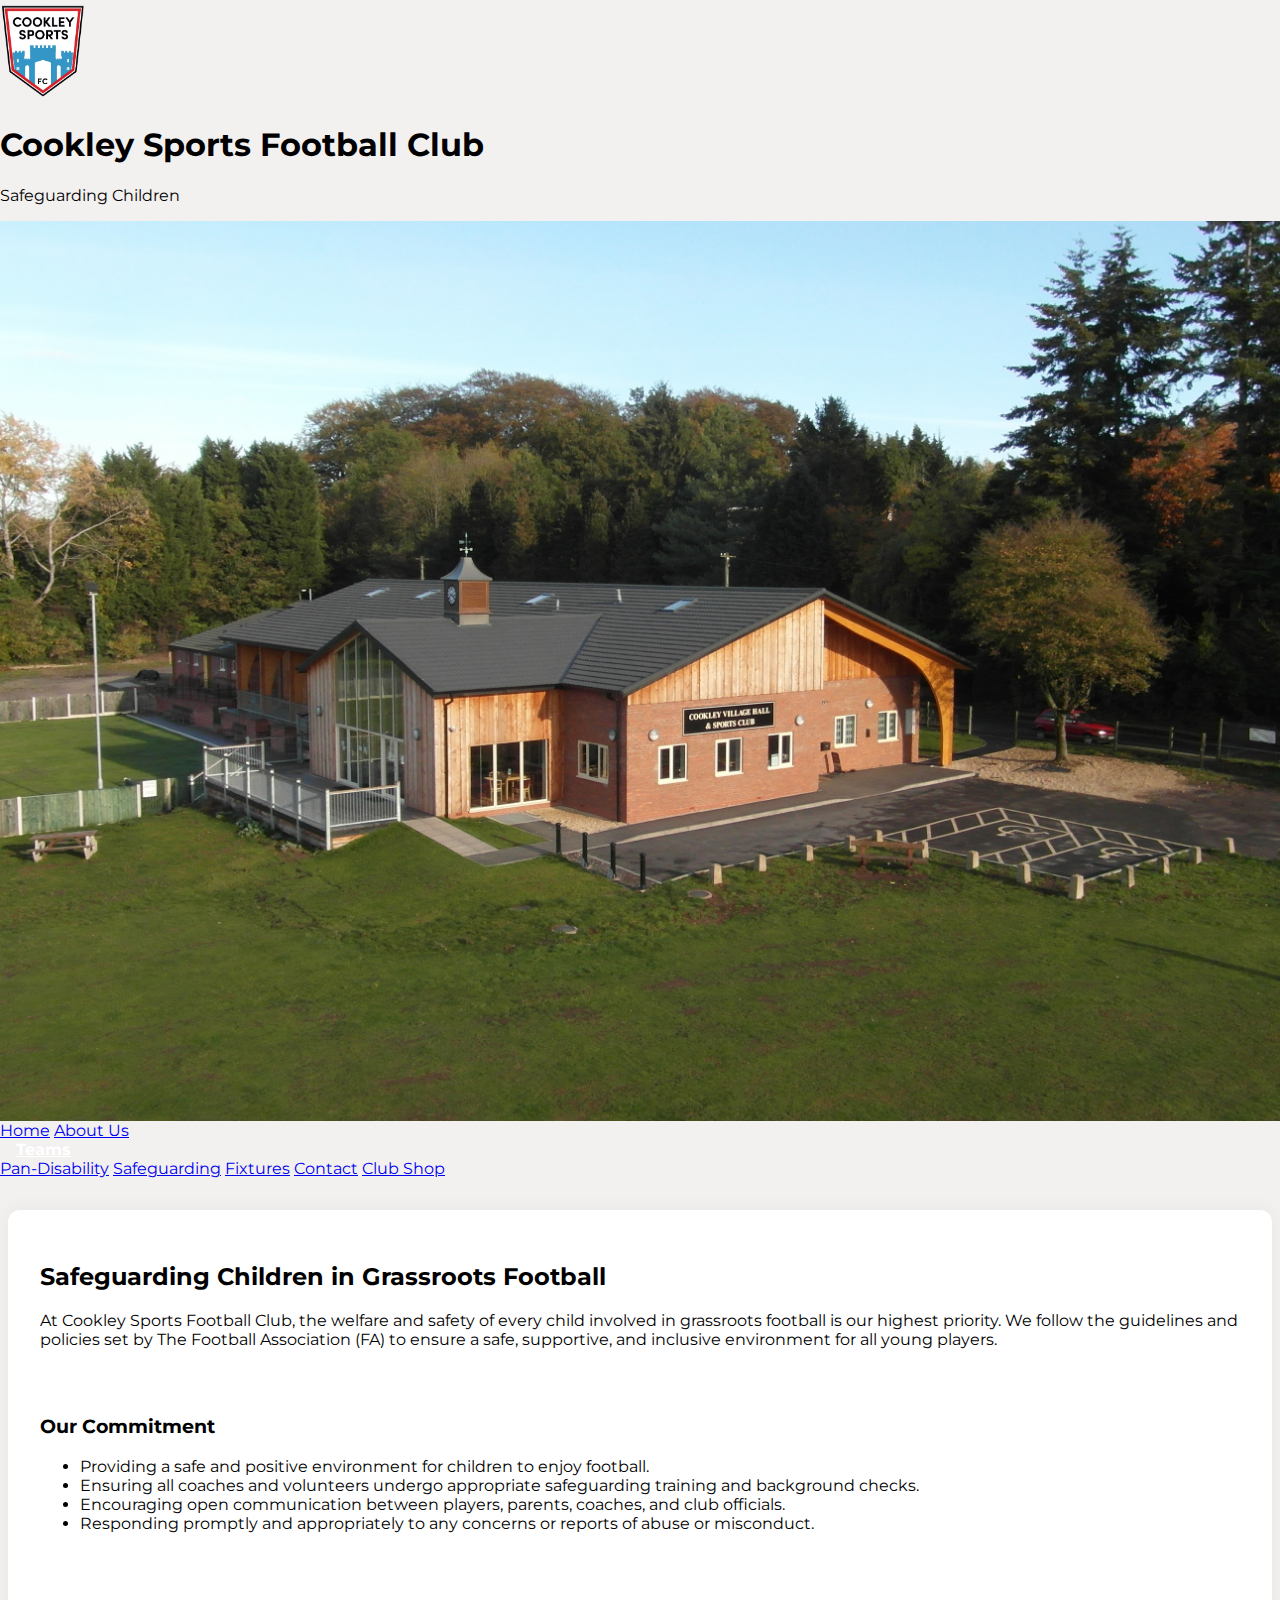
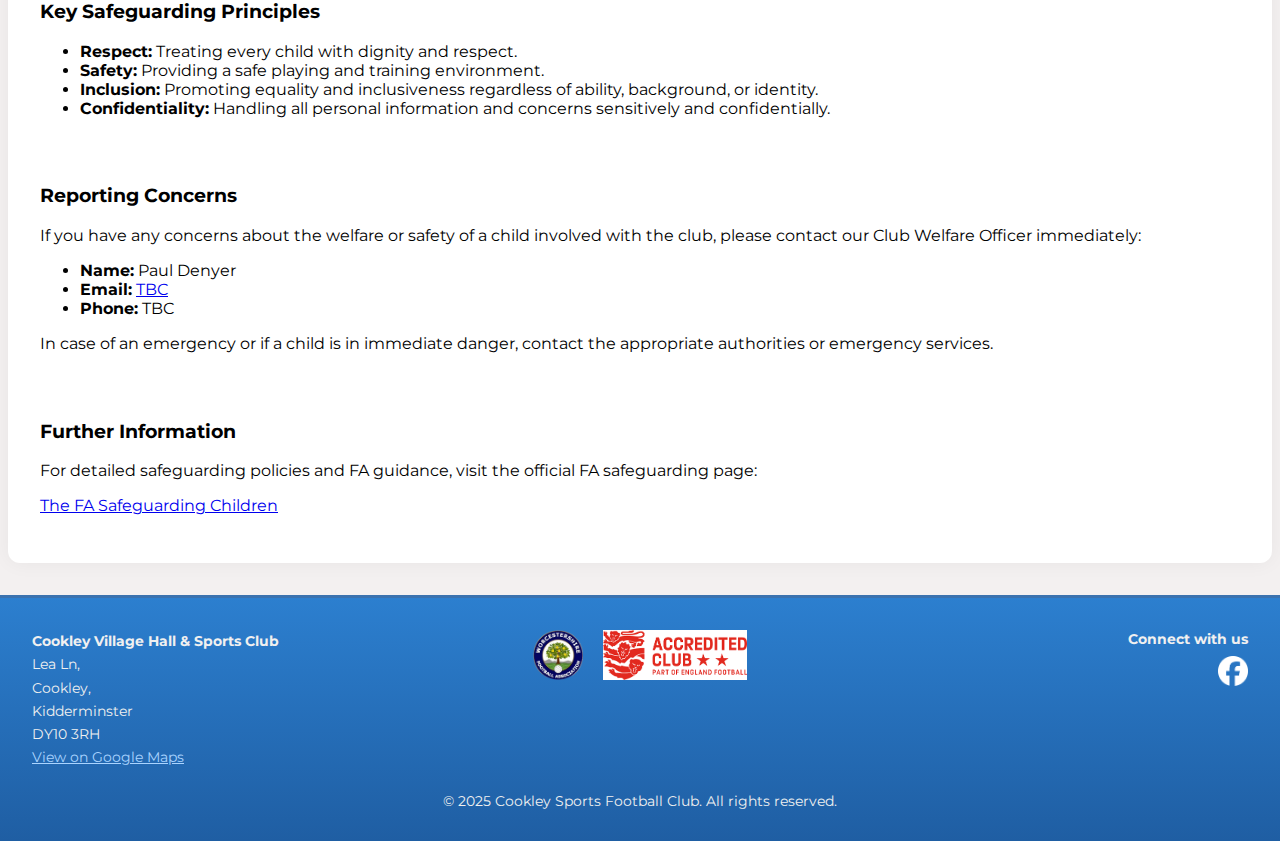
<file: safeguarding.html>
<!DOCTYPE html>
<html lang="en">

<head>
  <meta charset="UTF-8" />
  <meta name="viewport" content="width=device-width, initial-scale=1" />
  <title>Safeguarding – Cookley Sports FC</title>
  <link href="https://fonts.googleapis.com/css2?family=Montserrat:wght@400;700&display=swap" rel="stylesheet" />
  <link rel="stylesheet" href="css/styles.css" />
</head>

<body>

  <header>
    <img src="images/clubbadgetransparent.png" alt="Cookley Sports FC Badge" class="club-logo" />
    <div class="header-text">
      <h1>Cookley Sports Football Club</h1>
      <p>Safeguarding Children</p>
    </div>
  </header>

  <img src="images/clubhouse.jpg" alt="Clubhouse Banner" class="banner-image" />

  <nav>
  <a href="index.html">Home</a>
  <a href="index.html#about">About Us</a>

  <div class="dropdown">
    <a href="index.html#teams">Teams</a>
    <div class="dropdown-content">
      <a href="u10-villa.html">U10 Villa</a>
      <a href="u11-hornets.html">U11 Hornets</a>
    </div>
  </div>

  <a href="pan-disability.html">Pan-Disability</a>
  <a href="safeguarding.html">Safeguarding</a>

  <a href="index.html#fixtures">Fixtures</a>
  <a href="index.html#contact">Contact</a>
  <a href="https://cookleysportsfc.mgsportswear.co.uk/" target="_blank" rel="noopener noreferrer">Club Shop</a>
</nav>

  <main class="content team-page-layout">
    <section class="section">
      <h2>Safeguarding Children in Grassroots Football</h2>
      <p>At Cookley Sports Football Club, the welfare and safety of every child involved in grassroots football is our highest priority. We follow the guidelines and policies set by The Football Association (FA) to ensure a safe, supportive, and inclusive environment for all young players.</p>
    </section>

    <section class="section">
      <h3>Our Commitment</h3>
      <ul>
        <li>Providing a safe and positive environment for children to enjoy football.</li>
        <li>Ensuring all coaches and volunteers undergo appropriate safeguarding training and background checks.</li>
        <li>Encouraging open communication between players, parents, coaches, and club officials.</li>
        <li>Responding promptly and appropriately to any concerns or reports of abuse or misconduct.</li>
      </ul>
    </section>

    <section class="section">
      <h3>Key Safeguarding Principles</h3>
      <ul>
        <li><strong>Respect:</strong> Treating every child with dignity and respect.</li>
        <li><strong>Safety:</strong> Providing a safe playing and training environment.</li>
        <li><strong>Inclusion:</strong> Promoting equality and inclusiveness regardless of ability, background, or identity.</li>
        <li><strong>Confidentiality:</strong> Handling all personal information and concerns sensitively and confidentially.</li>
      </ul>
    </section>

    <section class="section">
      <h3>Reporting Concerns</h3>
      <p>If you have any concerns about the welfare or safety of a child involved with the club, please contact our Club Welfare Officer immediately:</p>
      <ul>
        <li><strong>Name:</strong> Paul Denyer</li>
        <li><strong>Email:</strong> <a href="mailto:tbc">TBC</a></li>
        <li><strong>Phone:</strong> TBC</li>
      </ul>
      <p>In case of an emergency or if a child is in immediate danger, contact the appropriate authorities or emergency services.</p>
    </section>

    <section class="section">
      <h3>Further Information</h3>
      <p>For detailed safeguarding policies and FA guidance, visit the official FA safeguarding page:</p>
      <p><a href="https://www.thefa.com/football-rules-governance/safeguarding" target="_blank" rel="noopener noreferrer">The FA Safeguarding Children</a></p>
    </section>
  </main>

  <footer>
    <div class="footer-row">
      <div class="footer-left">
        <address>
          <strong>Cookley Village Hall & Sports Club</strong><br />
          Lea Ln,<br />
          Cookley,<br />
          Kidderminster<br />
          DY10 3RH<br />
          <a href="https://www.google.com/maps/place/COOKLEY+VILLAGE+HALL+%26+SPORTS+CLUB" target="_blank">View on Google Maps</a>
        </address>
      </div>
      <div class="footer-center">
        <a href="#"><img src="images/worcesterfalogo.png" alt="Worcester FA Logo" /></a>
        <a href="#"><img src="images/2staraccred.png" alt="FA Accreditation" /></a>
      </div>
      <div class="footer-right">
        <span>Connect with us</span>
        <a href="https://www.facebook.com/CookleySportsFootballClub/" target="_blank">
          <img src="images/Facebook_Logo_Secondary.png" alt="Facebook Icon" />
        </a>
      </div>
    </div>
    <div class="footer-bottom">
      &copy; 2025 Cookley Sports Football Club. All rights reserved.
    </div>
  </footer>

</body>

</html>
</file>
<file: css/styles.css>
/* Base styles */
html,
body {
  height: 100%;
  margin: 0;
  padding: 0;
  font-family: 'Montserrat', sans-serif;
  background-color: rgb(243, 240, 240);
}

body {
  display: flex;
  flex-direction: column;
  min-height: 100vh;
}

.page-content {
  flex: 1 0 auto;
  display: flex;
  flex-direction: column;
}

main {
  flex: 1 0 auto;
}

footer {
  flex-shrink: 0;
}

/* Header Layout */
.site-header {
  background-color: #2c7fcf;
  padding: 1rem 2rem;
  display: flex;
  justify-content: center;
}

.header-content {
  display: flex;
  align-items: center;
  max-width: 1200px;
  width: 100%;
  gap: 2rem;
  flex-wrap: wrap;
}

.club-logo {
  height: 100px;
  flex-shrink: 0;
}

/* Hamburger toggle (mobile) */
.menu-toggle {
  display: none;
}

.menu-icon {
  display: none;
  font-size: 2rem;
  color: white;
  cursor: pointer;
  text-align: center;
  width: 100%;
  padding: 0.5rem 0;
}

/* Navigation */
.main-nav {
  display: flex;
  flex: 1;
  flex-wrap: wrap;
  justify-content: center;
  align-items: center;
  gap: 1rem;
}

.main-nav a {
  color: white;
  text-decoration: none;
  font-weight: bold;
  padding: 0.5rem 1rem;
  position: relative;
  transition: color 0.3s ease;
}

.main-nav a::after {
  content: '';
  position: absolute;
  left: 50%;
  bottom: 0;
  transform: translateX(-50%) scaleX(0);
  transform-origin: center;
  width: 100%;
  height: 2px;
  background-color: white;
  transition: transform 0.3s ease;
}

.main-nav a:hover {
  color: #aad4ff;
}

.main-nav a:hover::after {
  transform: translateX(-50%) scaleX(1);
}

/* Dropdown */
.dropdown {
  position: relative;
}

.dropdown>button,
.dropdown>a {
  background: none;
  border: none;
  color: white;
  font-weight: bold;
  padding: 0.5rem 1rem;
  cursor: pointer;
  font-family: inherit;
  position: relative;
}

/* Base dropdown content styles - moved outside media queries */
.dropdown-content {
  display: none;
  position: absolute;
  top: 100%;
  left: 0;
  background-color: #2c7fcf;
  min-width: 150px;
  z-index: 1000;
  padding: 0.5rem 0;
  border-radius: 6px;
  overflow: hidden;
}

.dropdown-content a {
  display: block;
  padding: 0.5rem 1rem;
  color: white;
  text-decoration: none;
}

.dropdown-content a:hover {
  background-color: #1f5ea3;
}

/* Desktop dropdown: show on hover */
@media (min-width: 769px) {
  .dropdown:hover .dropdown-content {
    display: block;
  }
}

/* Hero Banner */
.hero-banner {
  position: relative;
  width: 100%;
  height: 500px;
  overflow: hidden;
}

.banner-image {
  width: 100%;
  height: 100%;
  object-fit: cover;
  display: block;
}

.hero-text-overlay {
  position: absolute;
  top: 50%;
  left: 50%;
  transform: translate(-50%, -50%);
  color: white;
  text-align: center;
  background: rgba(0, 0, 0, 0.5);
  padding: 1rem 2rem;
  border-radius: 12px;
  z-index: 2;
}

.hero-text-overlay h1 {
  margin: 0;
  font-size: 3rem;
  font-weight: 800;
  letter-spacing: 1px;
}

/* Content Area */
.content {
  display: flex;
  max-width: 1200px;
  margin: 2rem auto;
  gap: 2rem;
  padding: 2rem;
  background: #ffffff;
  border-radius: 12px;
  box-shadow: 0 0 20px rgba(0, 0, 0, 0.05);
  flex-wrap: wrap;
}

.main-text {
  flex: 2;
  min-width: 300px;
}

.main-text h2,
.main-text h3 {
  font-weight: 800;
  letter-spacing: 0.5px;
}

.main-text a {
  color: #2c7fcf;
  font-weight: 600;
  text-decoration: none;
}

.main-text a:hover {
  color: #004d99;
  text-decoration: underline;
}

.facebook-feed {
  flex: 1;
  min-width: 280px;
  max-width: 400px;
}

/* Footer */
footer {
  background: linear-gradient(to top, #1f5ea3, #2c7fcf);
  color: #f0f0f0;
  padding: 2rem;
  font-size: 0.9rem;
  display: flex;
  flex-direction: column;
  border-top: 3px solid rgba(255, 255, 255, 0.125);
}

.footer-row {
  display: flex;
  justify-content: space-between;
  flex-wrap: wrap;
  gap: 1rem;
}

.footer-left,
.footer-center,
.footer-right {
  flex: 1;
  min-width: 220px;
}

.footer-left address {
  font-style: normal;
  line-height: 1.6;
}

.footer-left a {
  color: #aad4ff;
  text-decoration: underline;
}

.footer-left a:hover {
  color: #ffffff;
}

.footer-center {
  text-align: center;
}

.footer-center img {
  height: 50px;
  margin: 0 0.5rem;
  transition: transform 0.2s ease;
}

.footer-center img:hover {
  transform: scale(1.05);
}

.footer-right {
  text-align: right;
}

.footer-right span {
  display: block;
  margin-bottom: 0.5rem;
  font-weight: bold;
}

.footer-right a img {
  height: 30px;
}

.footer-bottom {
  text-align: center;
  font-size: 0.85rem;
  margin-top: 1.5rem;
  flex-shrink: 0;
}

/* Sponsors */
.sponsors {
  display: flex;
  flex-wrap: wrap;
  justify-content: center;
  gap: 1rem;
  max-width: 1200px;
  width: 100%;
  margin: 0 auto;
  padding: 1rem 0;
}

.sponsors a {
  flex: 1 1 30%;
  max-width: 30%;
  display: flex;
  justify-content: center;
  align-items: center;
  box-sizing: border-box;
}

.sponsors img {
  max-width: 100%;
  height: auto;
  display: block;
}

/* Team photo */
.team-photo {
  width: 100%;
  max-width: 1200px;
  margin: 0 auto;
  text-align: left;
}

.team-photo img {
  display: block;
  margin: 0 auto;
  max-width: 600px;
  width: 100%;
  height: auto;
  border-radius: 12px;
  box-shadow: 0 2px 8px rgba(0, 0, 0, 0.1);
}

/* Coaches */
.coaches {
  display: flex;
  flex-wrap: wrap;
  gap: 2rem;
  justify-content: center;
  margin-top: 2rem;
}

.coach {
  background: #e6f0fc;
  padding: 1rem;
  border-radius: 12px;
  box-shadow: 0 2px 10px rgba(44, 127, 207, 0.2);
  flex: 1 1 250px;
  max-width: 300px;
  text-align: center;
}

.coach img {
  width: 120px;
  height: 120px;
  border-radius: 50%;
  object-fit: cover;
  margin-bottom: 1rem;
  border: 3px solid #2c7fcf;
}

.coach h3 {
  margin: 0.5rem 0 0.25rem;
  font-weight: 700;
  color: #2c7fcf;
}

.coach p {
  font-size: 0.9rem;
  color: #333;
  margin: 0;
}

/* League */
.league-section {
  flex: 1 1 100%;
  max-width: 100%;
  text-align: center;
  width: 100%;
  margin: 2rem auto;
}

.league-section h2 {
  text-align: left;
  max-width: 1200px;
  margin: 0 auto 1rem;
  padding-left: 1rem;
}

/* Responsive (Mobile) Styles */
@media (max-width: 768px) {
  .header-content {
    flex-direction: column;
    align-items: center;
    gap: 1rem;
  }

  .menu-icon {
    display: block;
  }

  .main-nav {
    display: none;
    flex-direction: column;
    width: 100%;
    background-color: #2c7fcf;
    padding: 1rem 0;
    gap: 0;
  }

  .menu-toggle:checked+.menu-icon+.main-nav {
    display: flex;
  }

  .main-nav a,
  .dropdown>button,
  .dropdown>a {
    padding: 0.75rem 1rem;
    text-align: center;
    display: block;
  }

  .dropdown-content {
    position: static;
    display: none;
    background: transparent;
    padding: 0;
    box-shadow: none;
  }

  .dropdown.open .dropdown-content {
    display: block;
  }

  .hero-banner {
    height: 200px !important;
    min-height: 150px;
  }

  /* Added overlay styles for smaller screens */
  .hero-text-overlay {
    width: 90%;
    padding: 0.5rem 1rem;
    border-radius: 8px;
  }

  /* Responsive hero overlay text */
  .hero-text-overlay h1 {
    font-size: clamp(1.5rem, 6vw, 3rem);
    line-height: 1.2;
    margin: 0
  }

  .hero-text-overlay p {
    font-size: clamp(0.9rem, 4vw, 1.25rem);
    margin: 0.5rem 0 0;
  }

  .content {
    flex-direction: column;
  }

  .footer-row {
    flex-direction: column;
    align-items: center;
    text-align: center;
  }

  .footer-left,
  .footer-center,
  .footer-right {
    margin-bottom: 2rem;
    text-align: center;
  }

  .sponsors a {
    flex: 1 1 100% !important;
    max-width: 100% !important;
  }

  .coach {
    flex: 1 1 100%;
    max-width: 100%;
  }

  .content {
    overflow-x: hidden;
    flex-wrap: wrap;
  }

  .league-section {
    flex: none;
    /* don't flex-grow or shrink */
    max-width: 100%;
    /* full width */
    width: 100%;
    /* full width */
    box-sizing: border-box;
    /* padding included in width */
    margin: 2rem auto;
    padding: 1rem;
    display: block;
    /* ensure visible */
    position: static;
    /* normal flow */
    overflow: visible;
    /* ensure nothing is hidden */
  }

  .league-section img {
    max-width: 100%;
    height: auto;
    display: block;
    margin: 0 auto 1rem;
  }
}
</file>
